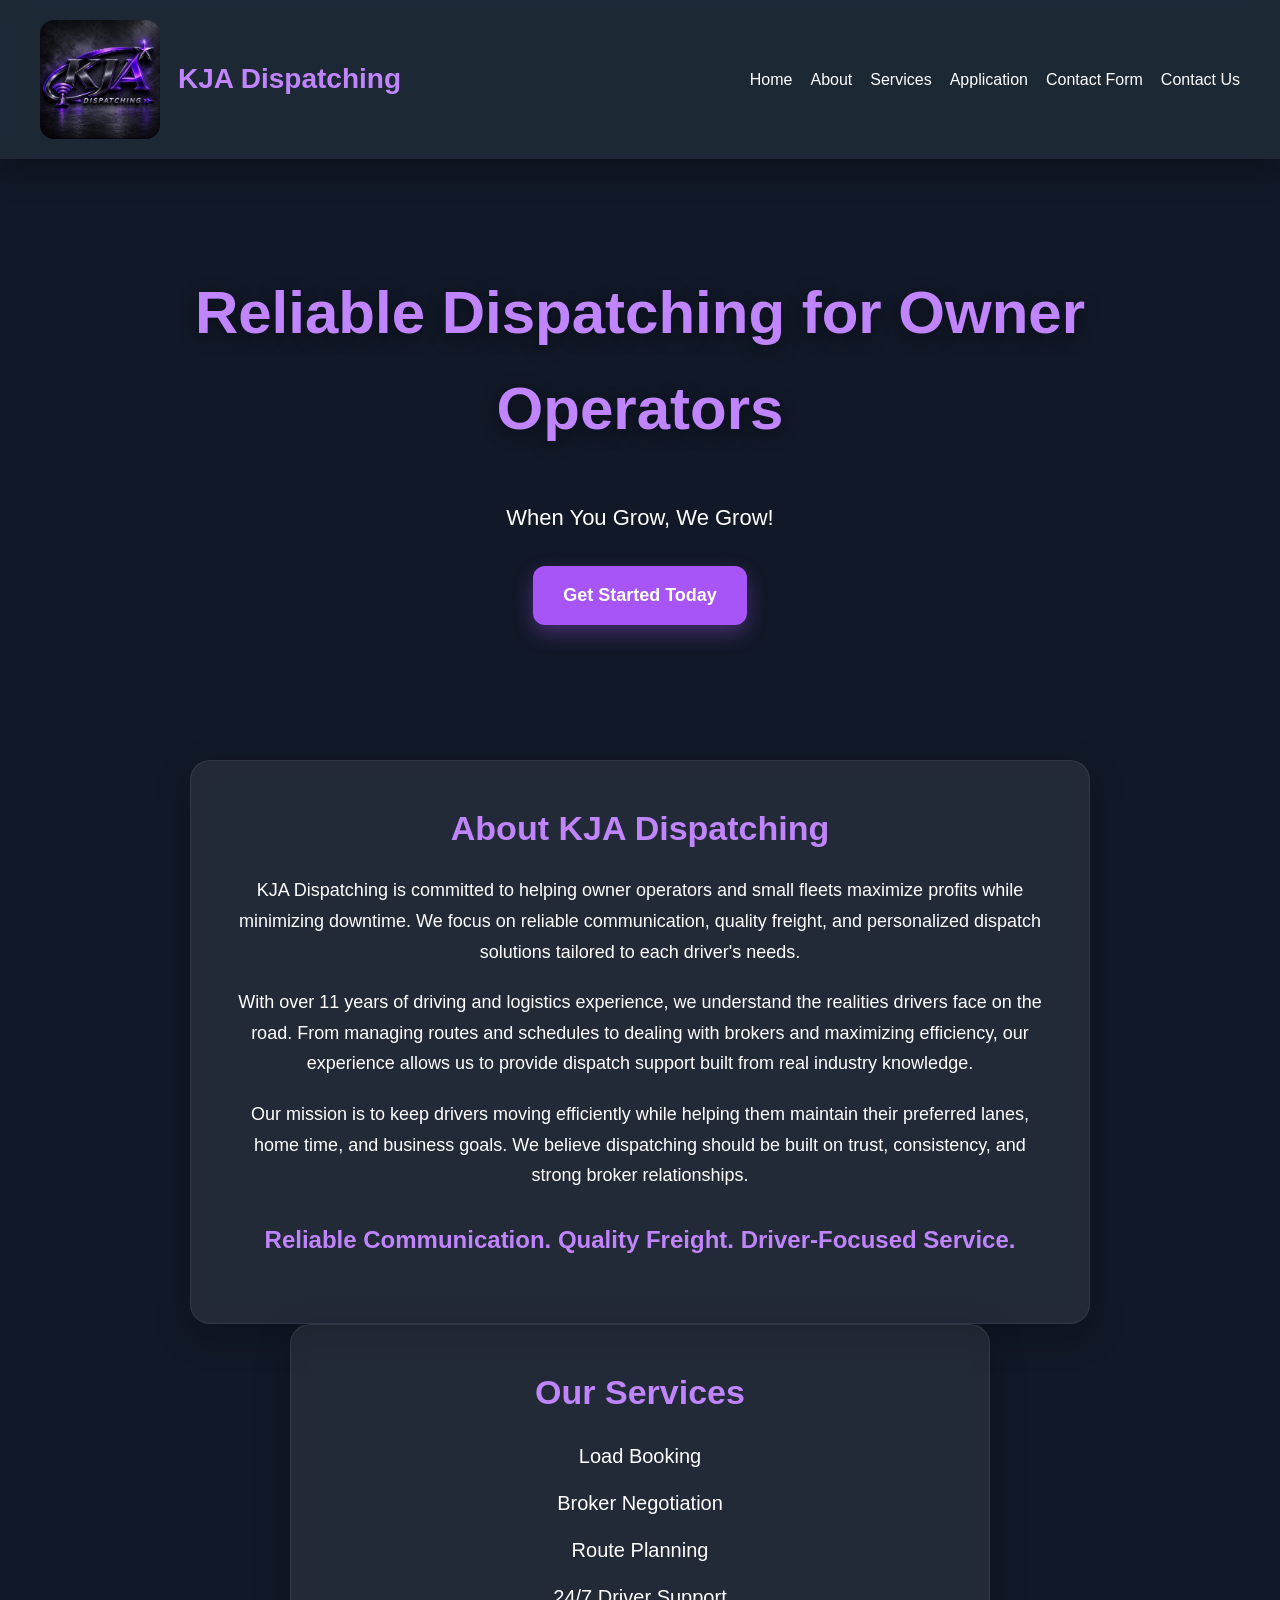
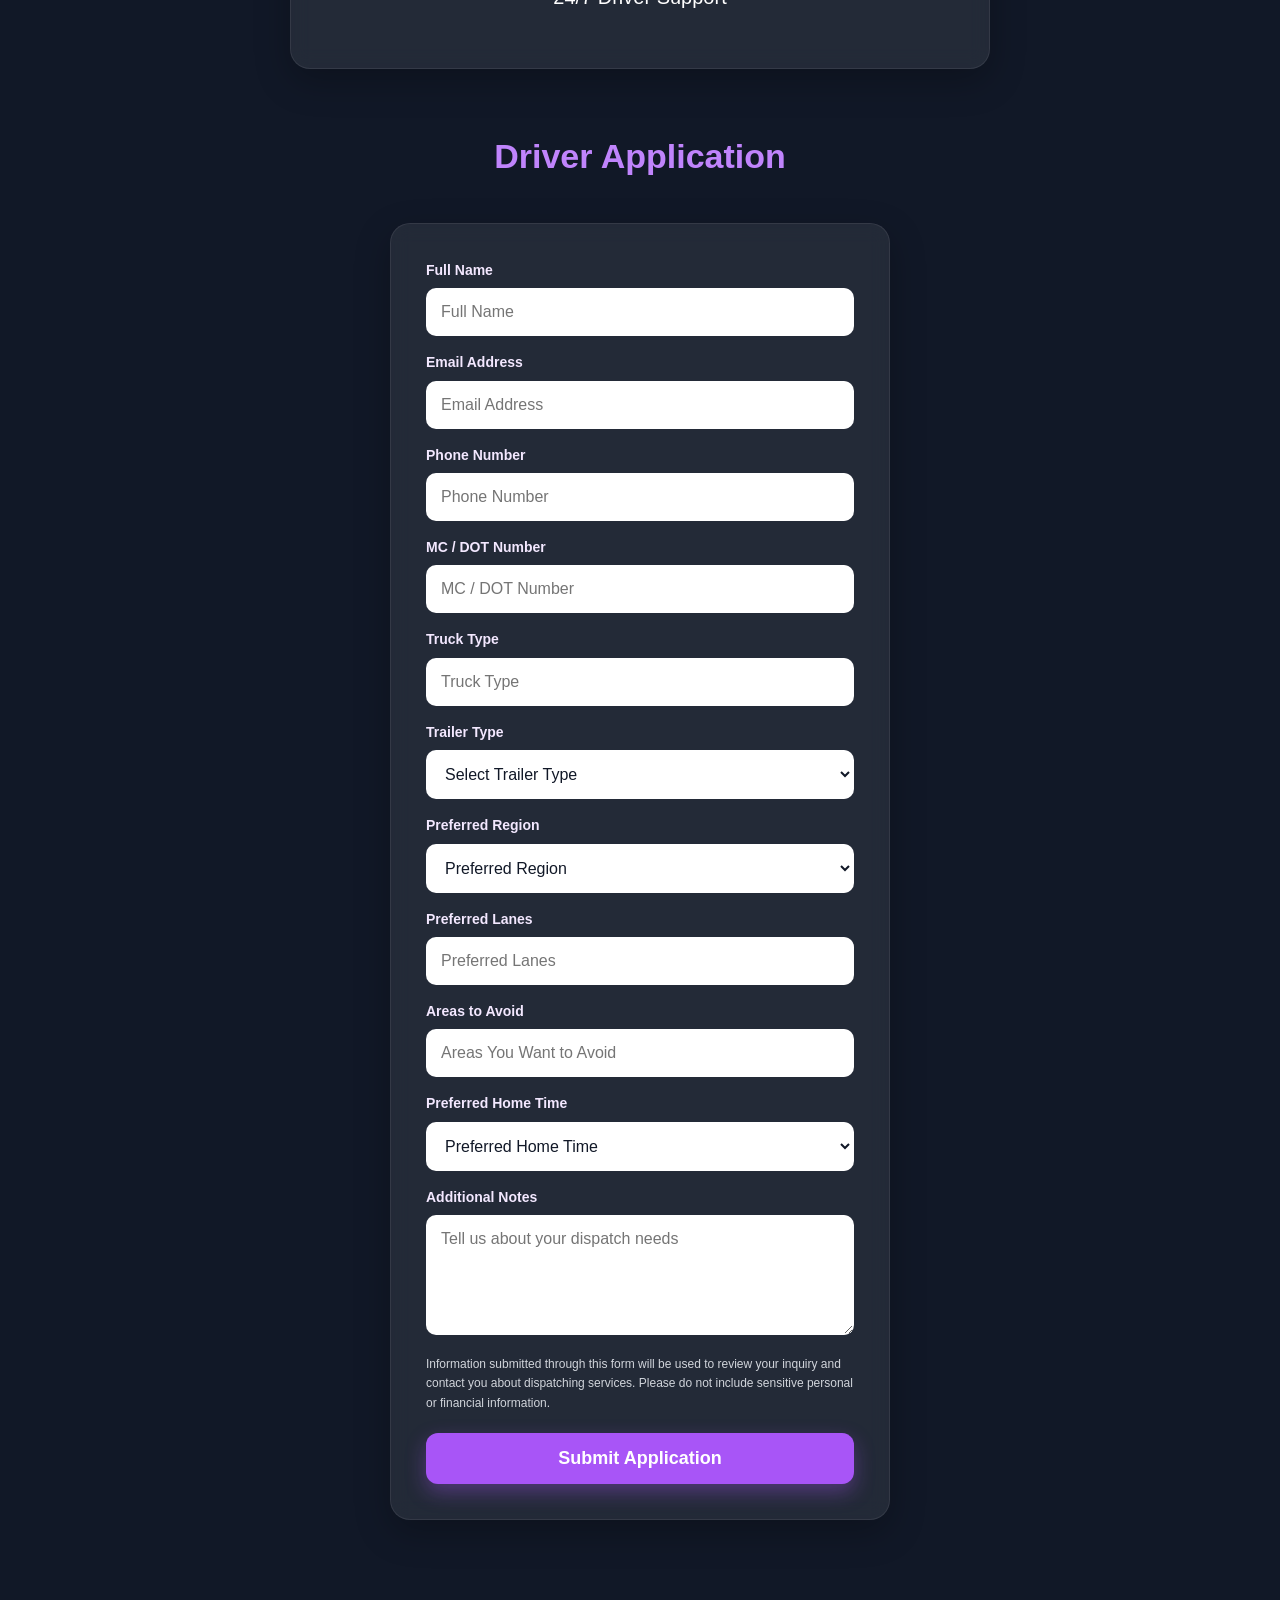
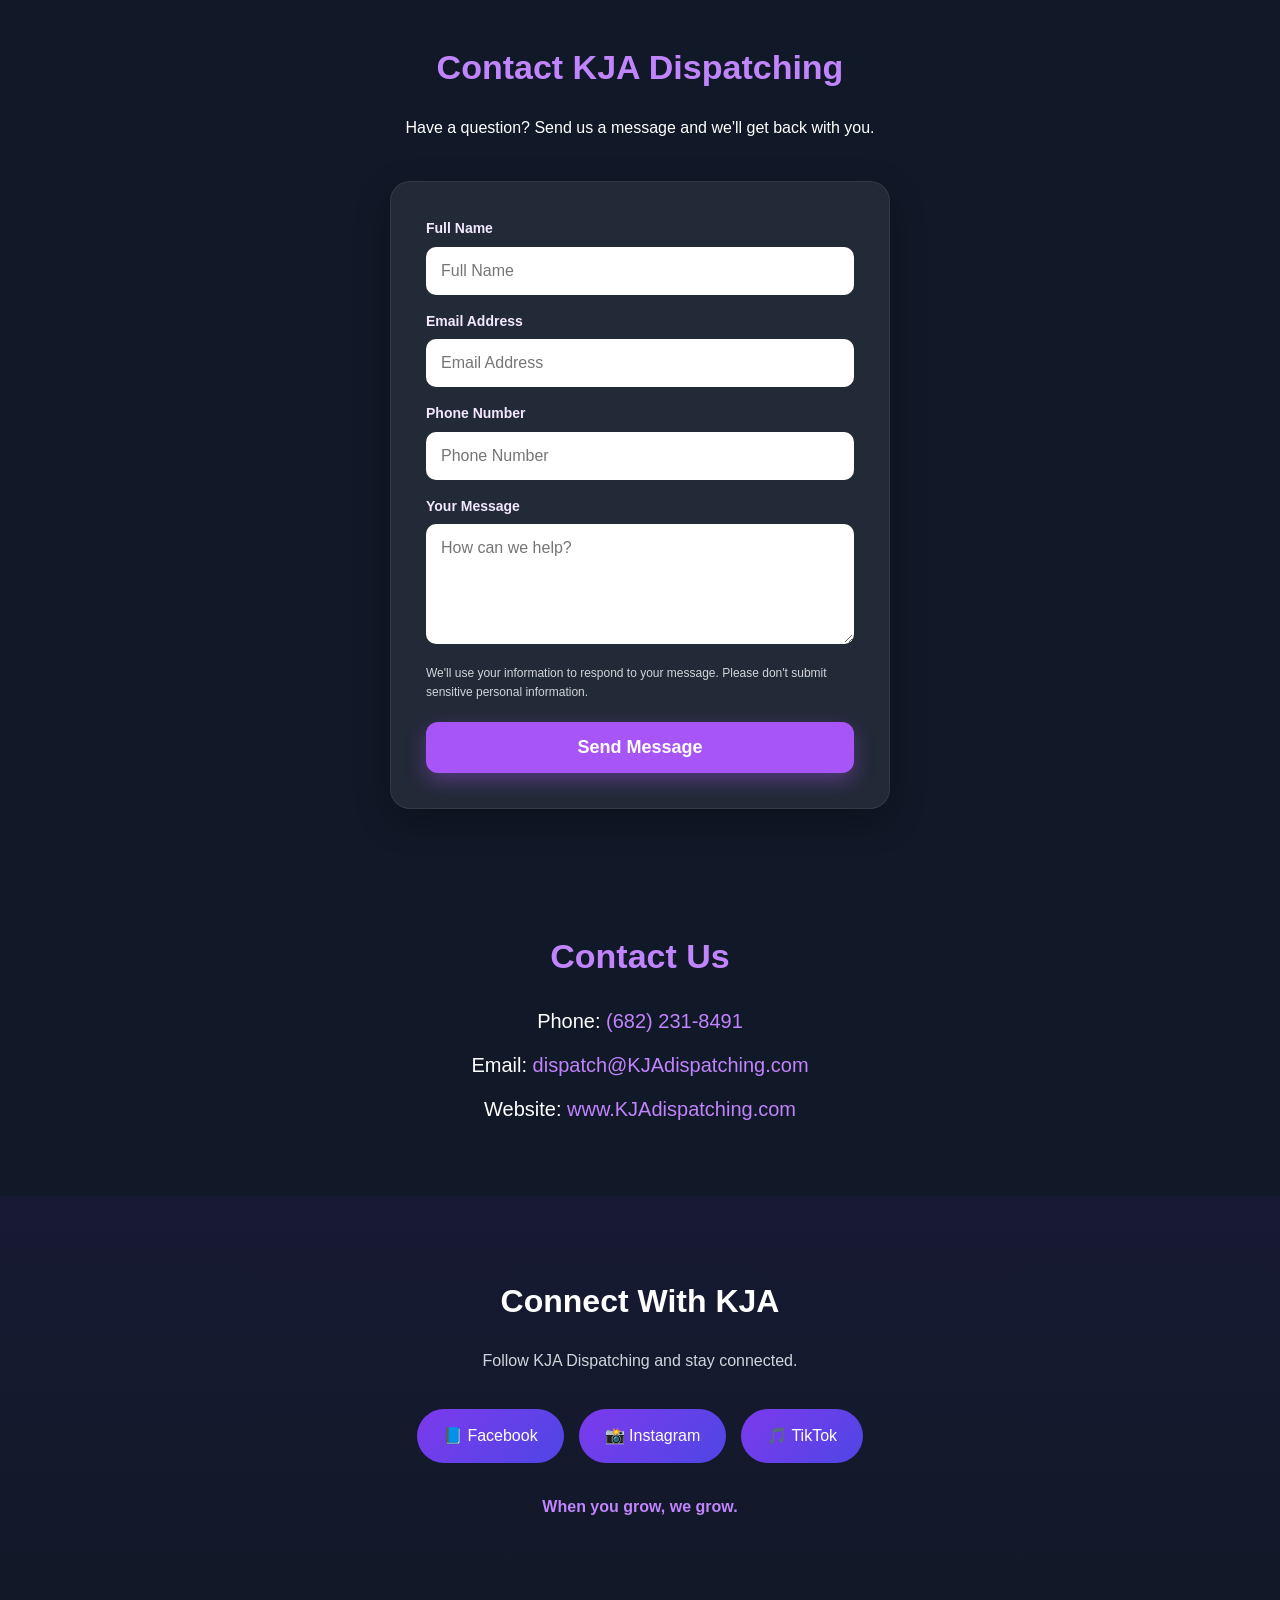
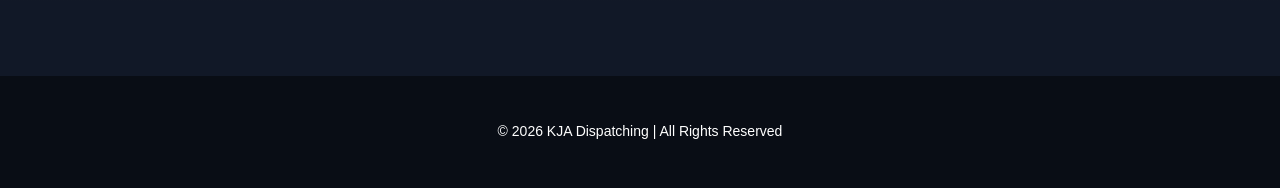
<file: index.html>
<!DOCTYPE html>
<html lang="en">
<head>
    <meta charset="UTF-8">
    <meta name="viewport" content="width=device-width, initial-scale=1.0">
    <meta name="description" content="KJA Dispatching provides reliable freight dispatch services for owner operators and small fleets.">
    <title>KJA Dispatching | When You Grow, We Grow</title>
    <link rel="stylesheet" href="style.css">
</head>

<body>

    <!-- NAVIGATION -->
    <nav aria-label="Main navigation">
        <div class="logo">
            <img src="KJADispatchLOGO.jpg" alt="KJA Dispatching Logo">
            <h3>KJA Dispatching</h3>
        </div>

        <div class="nav-links">
            <a href="#home">Home</a>
            <a href="#about">About</a>
            <a href="#services">Services</a>
            <a href="#application">Application</a>
            <a href="#contact-form">Contact Form</a>
            <a href="#contact">Contact Us</a>
        </div>
    </nav>

    <main>

        <!-- HERO -->
        <section id="home" class="hero">
            <h1>Reliable Dispatching for Owner Operators</h1>
            <p>When You Grow, We Grow!</p>

            <a href="#application" class="hero-btn">
                Get Started Today
            </a>
        </section>

        <!-- ABOUT -->
        <section id="about" class="about">
            <h2>About KJA Dispatching</h2>

            <p>
                KJA Dispatching is committed to helping owner operators
                and small fleets maximize profits while minimizing downtime.
                We focus on reliable communication, quality freight, and
                personalized dispatch solutions tailored to each driver's needs.
            </p>

            <p>
                With over 11 years of driving and logistics experience,
                we understand the realities drivers face on the road.
                From managing routes and schedules to dealing with brokers
                and maximizing efficiency, our experience allows us to
                provide dispatch support built from real industry knowledge.
            </p>

            <p>
                Our mission is to keep drivers moving efficiently while
                helping them maintain their preferred lanes, home time,
                and business goals. We believe dispatching should be
                built on trust, consistency, and strong broker relationships.
            </p>

            <h3>
                Reliable Communication. Quality Freight.
                Driver-Focused Service.
            </h3>
        </section>

        <!-- SERVICES -->
        <section id="services">
            <h2>Our Services</h2>

            <ul>
                <li>Load Booking</li>
                <li>Broker Negotiation</li>
                <li>Route Planning</li>
                <li>24/7 Driver Support</li>
            </ul>
        </section>

        <!-- DRIVER APPLICATION -->
        <section id="application">
            <h2>Driver Application</h2>

            <div class="form-container">
                <form
                    name="driver-application"
                    method="POST"
                    data-netlify="true"
                    netlify-honeypot="bot-field"
                    action="/Thank-You.html"
                >
                    <input
                        type="hidden"
                        name="form-name"
                        value="driver-application"
                    >

                    <p class="honeypot" hidden>
                        <label>
                            Don't fill this out:
                            <input name="bot-field">
                        </label>
                    </p>

                    <label for="driver-name">Full Name</label>
                    <input
                        id="driver-name"
                        type="text"
                        name="full-name"
                        placeholder="Full Name"
                        autocomplete="name"
                        maxlength="120"
                        required
                    >

                    <label for="driver-email">Email Address</label>
                    <input
                        id="driver-email"
                        type="email"
                        name="email"
                        placeholder="Email Address"
                        autocomplete="email"
                        maxlength="254"
                        required
                    >

                    <label for="driver-phone">Phone Number</label>
                    <input
                        id="driver-phone"
                        type="tel"
                        name="phone"
                        placeholder="Phone Number"
                        autocomplete="tel"
                        maxlength="30"
                        required
                    >

                    <label for="mc-number">MC / DOT Number</label>
                    <input
                        id="mc-number"
                        type="text"
                        name="mc-number"
                        placeholder="MC / DOT Number"
                        maxlength="30"
                    >

                    <label for="truck-type">Truck Type</label>
                    <input
                        id="truck-type"
                        type="text"
                        name="truck-type"
                        placeholder="Truck Type"
                        maxlength="100"
                    >

                    <label for="trailer-type">Trailer Type</label>
                    <select id="trailer-type" name="trailer-type" required>
                        <option value="">Select Trailer Type</option>
                        <option value="Dry Van">Dry Van</option>
                        <option value="Reefer">Reefer</option>
                        <option value="Flatbed">Flatbed</option>
                        <option value="Power Only">Power Only</option>
                        <option value="Box Truck">Box Truck</option>
                    </select>

                    <label for="preferred-region">Preferred Region</label>
                    <select
                        id="preferred-region"
                        name="preferred-region"
                        required
                    >
                        <option value="">Preferred Region</option>
                        <option value="South">South</option>
                        <option value="Southeast">Southeast</option>
                        <option value="Southwest">Southwest</option>
                        <option value="Midwest">Midwest</option>
                        <option value="Northeast">Northeast</option>
                        <option value="West Coast">West Coast</option>
                        <option value="Nationwide">Nationwide</option>
                    </select>

                    <label for="preferred-lanes">Preferred Lanes</label>
                    <input
                        id="preferred-lanes"
                        type="text"
                        name="preferred-lanes"
                        placeholder="Preferred Lanes"
                        maxlength="200"
                    >

                    <label for="areas-to-avoid">Areas to Avoid</label>
                    <input
                        id="areas-to-avoid"
                        type="text"
                        name="areas-to-avoid"
                        placeholder="Areas You Want to Avoid"
                        maxlength="200"
                    >

                    <label for="home-time">Preferred Home Time</label>
                    <select id="home-time" name="home-time" required>
                        <option value="">Preferred Home Time</option>
                        <option value="Every Weekend">Every Weekend</option>
                        <option value="Every Other Weekend">Every Other Weekend</option>
                        <option value="Stay Out 2 Weeks">Stay Out 2 Weeks</option>
                        <option value="Stay Out 3+ Weeks">Stay Out 3+ Weeks</option>
                    </select>

                    <label for="additional-notes">Additional Notes</label>
                    <textarea
                        id="additional-notes"
                        name="additional-notes"
                        placeholder="Tell us about your dispatch needs"
                        maxlength="2000"
                    ></textarea>

                    <p class="privacy-note">
                        Information submitted through this form will be used
                        to review your inquiry and contact you about
                        dispatching services. Please do not include
                        sensitive personal or financial information.
                    </p>

                    <button type="submit">Submit Application</button>
                </form>
            </div>
        </section>

        <!-- CONTACT FORM -->
        <section id="contact-form" class="contact-form-section">
            <h2>Contact KJA Dispatching</h2>

            <p>
                Have a question? Send us a message and we'll get back with you.
            </p>

            <div class="form-container">
                <form
                    name="contact-form"
                    method="POST"
                    data-netlify="true"
                    netlify-honeypot="bot-field"
                    action="/Thank-You.html"
                >
                    <input
                        type="hidden"
                        name="form-name"
                        value="contact-form"
                    >

                    <p class="honeypot" hidden>
                        <label>
                            Don't fill this out:
                            <input name="bot-field">
                        </label>
                    </p>

                    <label for="contact-name">Full Name</label>
                    <input
                        id="contact-name"
                        type="text"
                        name="name"
                        placeholder="Full Name"
                        autocomplete="name"
                        maxlength="120"
                        required
                    >

                    <label for="contact-email">Email Address</label>
                    <input
                        id="contact-email"
                        type="email"
                        name="email"
                        placeholder="Email Address"
                        autocomplete="email"
                        maxlength="254"
                        required
                    >

                    <label for="contact-phone">Phone Number</label>
                    <input
                        id="contact-phone"
                        type="tel"
                        name="phone"
                        placeholder="Phone Number"
                        autocomplete="tel"
                        maxlength="30"
                    >

                    <label for="contact-question">Your Message</label>
                    <textarea
                        id="contact-question"
                        name="question"
                        placeholder="How can we help?"
                        maxlength="2000"
                        required
                    ></textarea>

                    <p class="privacy-note">
                        We'll use your information to respond to your message.
                        Please don't submit sensitive personal information.
                    </p>

                    <button type="submit">Send Message</button>
                </form>
            </div>
        </section>

        <!-- CONTACT INFORMATION -->
        <section id="contact" class="contact">
            <h2>Contact Us</h2>

            <p>
                Phone:
                <a href="tel:+16822318491">(682) 231-8491</a>
            </p>

            <p>
                Email:
                <a href="mailto:dispatch@KJAdispatching.com">
                    dispatch@KJAdispatching.com
                </a>
            </p>

            <p>
                Website:
                <a href="https://www.KJAdispatching.com">
                    www.KJAdispatching.com
                </a>
            </p>
        </section>

        <!-- SOCIAL MEDIA -->
        <section class="social-section">
            <h2>Connect With KJA</h2>

            <p class="social-text">
                Follow KJA Dispatching and stay connected.
            </p>

            <div class="social-links">
                <a
                    class="social-btn"
                    href="https://www.facebook.com/share/18pePEoiBQ/?mibextid=wwXIfr"
                    target="_blank"
                    rel="noopener noreferrer"
                >
                    📘 Facebook
                </a>

                <a
                    class="social-btn"
                    href="https://www.instagram.com/kjadispatching?igsh=NHE1YmEyb2h3Z2lz&utm_source=qr"
                    target="_blank"
                    rel="noopener noreferrer"
                >
                    📸 Instagram
                </a>

                <a
                    class="social-btn"
                    href="https://www.tiktok.com/@dispatch.jak?_r=1&_t=ZT-97Db7pMkLC2"
                    target="_blank"
                    rel="noopener noreferrer"
                >
                    🎵 TikTok
                </a>
            </div>

            <p class="grow-line">
                When you grow, we grow.
            </p>
        </section>

    </main>

    <!-- FOOTER -->
    <footer>
        <p>© 2026 KJA Dispatching | All Rights Reserved</p>
    </footer>

</body>
</html>
</file>
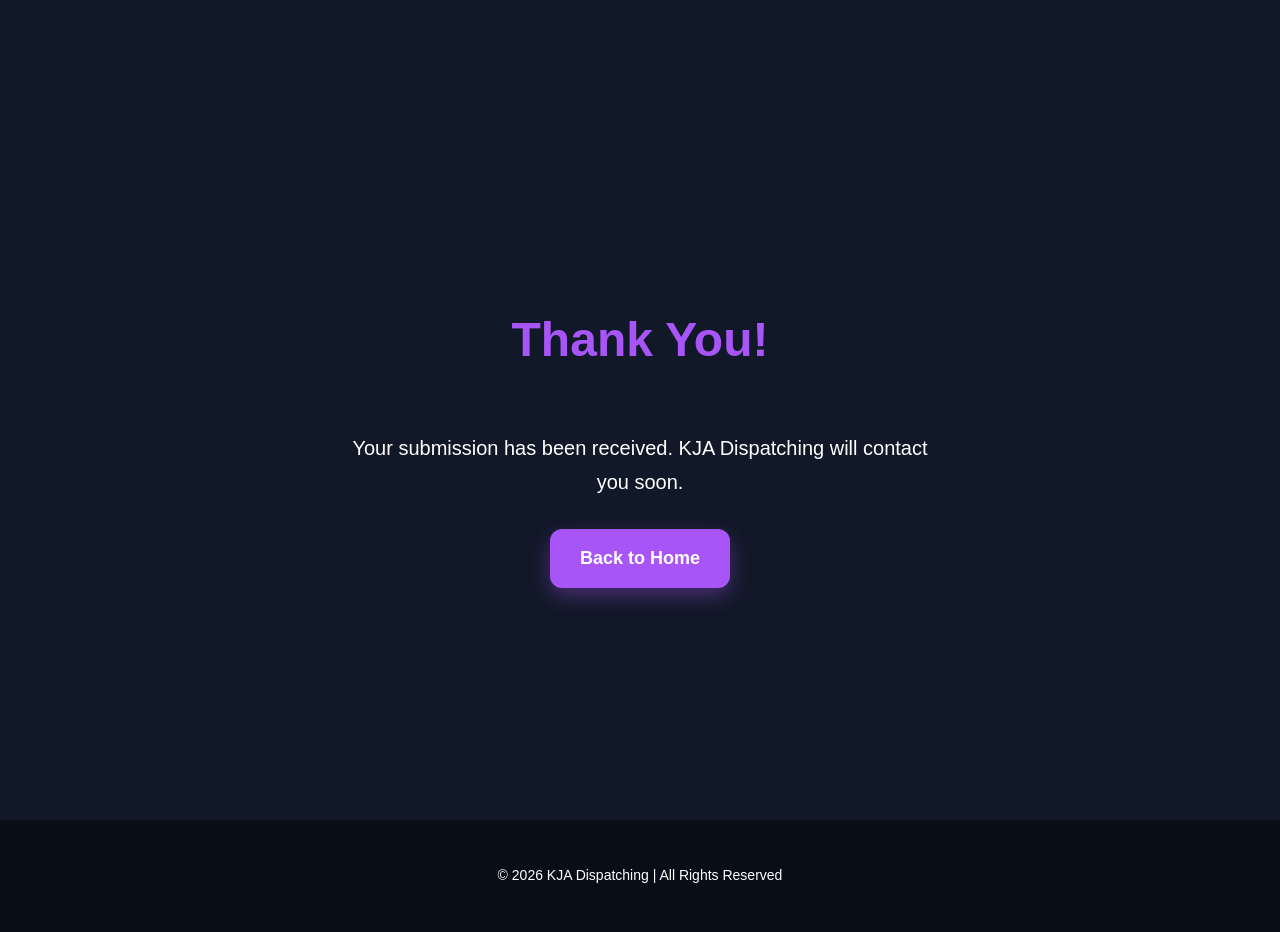
<file: Thank-You.html>
<!DOCTYPE html>
<html lang="en">
<head>
    <meta charset="UTF-8">
    <meta name="viewport" content="width=device-width, initial-scale=1.0">
    <meta name="description" content="Thank you for contacting KJA Dispatching.">
    <title>Thank You | KJA Dispatching</title>
    <link rel="stylesheet" href="style.css">
</head>

<body>

    <main class="thank-you-page">
        <h1>Thank You!</h1>

        <p>
            Your submission has been received.
            KJA Dispatching will contact you soon.
        </p>

        <a href="index.html" class="hero-btn">
            Back to Home
        </a>
    </main>

    <footer>
        <p>© 2026 KJA Dispatching | All Rights Reserved</p>
    </footer>

</body>
</html>
</file>
<file: style.css>
/* GLOBAL STYLES */
* {
    box-sizing: border-box;
}

html {
    scroll-behavior: smooth;
    scroll-padding-top: 150px;
}

body {
    margin: 0;
    padding-top: 130px;
    background-color: #111827;
    background-image:
        linear-gradient(
            rgba(17, 24, 39, 0.88),
            rgba(17, 24, 39, 0.88)
        ),
        url('https://images.unsplash.com/photo-1494412574643-ff11b0a5c1c3?q=80&w=1974&auto=format&fit=crop');
    background-size: cover;
    background-position: center;
    background-repeat: no-repeat;
    background-attachment: fixed;
    color: white;
    font-family: Arial, Helvetica, sans-serif;
    text-align: center;
    line-height: 1.6;
}

section {
    padding: 60px 20px;
}

h1, h2, h3 {
    margin-top: 0;
}

h1 {
    color: #a855f7;
    font-size: 48px;
}

h2 {
    color: #c084fc;
    font-size: 34px;
    margin-bottom: 20px;
}

h3 {
    color: #c084fc;
}

p {
    line-height: 1.7;
}

a {
    transition: color 0.25s ease;
}

/* NAVIGATION */
nav {
    background-color: rgba(31, 41, 55, 0.96);
    backdrop-filter: blur(10px);
    display: flex;
    justify-content: space-between;
    align-items: center;
    gap: 20px;
    padding: 20px 40px;
    position: fixed;
    top: 0;
    left: 0;
    width: 100%;
    z-index: 1000;
    box-shadow: 0 8px 30px rgba(0, 0, 0, 0.35);
}

.nav-links {
    display: flex;
    align-items: center;
    justify-content: center;
    flex-wrap: wrap;
    gap: 12px 18px;
}

nav a {
    color: white;
    text-decoration: none;
    font-size: 16px;
}

nav a:hover {
    color: #c084fc;
}

.logo {
    display: flex;
    align-items: center;
    gap: 18px;
}

.logo h3 {
    margin: 0;
    font-size: 28px;
    font-weight: bold;
    color: #c084fc;
}

.logo img {
    width: 120px;
    height: auto;
    border-radius: 14px;
}

/* HERO */
.hero {
    min-height: 70vh;
    padding: 120px 20px;
    display: flex;
    flex-direction: column;
    justify-content: center;
    align-items: center;
}

.hero h1 {
    max-width: 900px;
    font-size: 60px;
    margin-bottom: 20px;
    color: #c084fc;
    text-shadow: 0 4px 18px rgba(0, 0, 0, 0.45);
}

.hero p {
    font-size: 22px;
    margin-bottom: 30px;
}

.hero-btn {
    display: inline-block;
    background: #a855f7;
    color: white;
    text-decoration: none;
    padding: 15px 30px;
    font-size: 18px;
    font-weight: bold;
    border-radius: 12px;
    transition: 0.3s;
    box-shadow: 0 8px 20px rgba(168, 85, 247, 0.35);
}

.hero-btn:hover {
    background: #9333ea;
    color: white;
    transform: translateY(-2px);
}

/* CONTENT CARDS */
.about,
.form-container,
#services {
    background: rgba(255, 255, 255, 0.08);
    backdrop-filter: blur(10px);
    border: 1px solid rgba(255, 255, 255, 0.08);
    border-radius: 20px;
    box-shadow: 0 12px 35px rgba(0, 0, 0, 0.25);
}

.about {
    width: 80%;
    max-width: 900px;
    margin: 0 auto;
    padding: 40px;
}

.about p {
    font-size: 18px;
    margin-bottom: 20px;
}

.about h3 {
    margin-top: 30px;
    font-size: 24px;
}

#services {
    width: 80%;
    max-width: 700px;
    margin: 0 auto;
    padding: 40px;
}

#services ul {
    list-style: none;
    padding: 0;
    margin: 0;
}

#services li {
    margin: 15px;
    font-size: 20px;
}

/* FORMS */
.form-container {
    width: 100%;
    max-width: 500px;
    margin: 40px auto 0;
    padding: 35px;
}

form {
    display: flex;
    flex-direction: column;
    width: 100%;
    text-align: left;
}

form label {
    margin-bottom: 7px;
    font-size: 14px;
    font-weight: 600;
    color: #f3e8ff;
}

input,
select,
textarea {
    width: 100%;
    max-width: 100%;
    margin-bottom: 15px;
    padding: 14px;
    border: 1px solid transparent;
    border-radius: 10px;
    font-family: inherit;
    font-size: 16px;
    outline: none;
    background: white;
    color: #111827;
}

input:focus,
select:focus,
textarea:focus {
    border-color: #a855f7;
    box-shadow: 0 0 0 3px rgba(168, 85, 247, 0.45);
}

textarea {
    min-height: 120px;
    resize: vertical;
}

.honeypot[hidden] {
    display: none;
}

.privacy-note {
    font-size: 12px;
    color: #d1d5db;
    line-height: 1.6;
    margin: 5px 0 20px;
}

/* BUTTONS */
button {
    background-color: #a855f7;
    color: white;
    border: none;
    padding: 15px 30px;
    font-size: 18px;
    border-radius: 12px;
    cursor: pointer;
    transition: 0.3s;
    font-weight: bold;
    box-shadow: 0 8px 20px rgba(168, 85, 247, 0.35);
}

button:hover {
    background-color: #9333ea;
    transform: translateY(-2px);
}

button:focus-visible,
.hero-btn:focus-visible,
.social-btn:focus-visible,
nav a:focus-visible,
.contact a:focus-visible {
    outline: 3px solid #ffffff;
    outline-offset: 4px;
}

/* CONTACT */
.contact p {
    font-size: 20px;
    margin: 10px;
    overflow-wrap: anywhere;
}

.contact a {
    color: #c084fc;
    text-decoration: none;
}

.contact a:hover {
    color: white;
}

/* SOCIAL MEDIA */
.social-section {
    text-align: center;
    padding: 80px 20px;
    background: linear-gradient(
        180deg,
        rgba(124, 58, 237, 0.06),
        transparent
    );
}

.social-section h2 {
    color: white;
    font-size: 32px;
}

.social-text {
    color: #d1d5db;
    margin-bottom: 35px;
}

.social-links {
    display: flex;
    justify-content: center;
    gap: 15px;
    flex-wrap: wrap;
}

.social-btn {
    display: inline-block;
    text-decoration: none;
    color: white;
    padding: 14px 26px;
    border-radius: 999px;
    background: linear-gradient(
        135deg,
        #7c3aed,
        #4f46e5
    );
    transition: 0.25s;
}

.social-btn:hover {
    transform: translateY(-5px);
    box-shadow: 0 10px 30px rgba(124, 58, 237, 0.5);
}

.grow-line {
    margin-top: 30px;
    color: #c084fc;
    font-weight: 700;
}

/* THANK YOU PAGE */
.thank-you-page {
    min-height: 70vh;
    display: flex;
    flex-direction: column;
    justify-content: center;
    align-items: center;
    padding: 40px 20px;
}

.thank-you-page p {
    max-width: 600px;
    font-size: 20px;
    margin-bottom: 30px;
}

/* FOOTER */
footer {
    margin-top: 60px;
    padding: 30px;
    background-color: rgba(0, 0, 0, 0.45);
    font-size: 14px;
}

/* TABLETS */
@media (max-width: 1100px) {
    nav {
        flex-direction: column;
        padding: 15px 20px;
    }

    .logo img {
        width: 90px;
    }

    .logo h3 {
        font-size: 24px;
    }

    body {
        padding-top: 185px;
    }
}

/* MOBILE DEVICES */
@media (max-width: 768px) {
    body {
        background-attachment: scroll;
    }

    nav {
        position: relative;
        padding: 20px 15px;
    }

    body {
        padding-top: 0;
    }

    html {
        scroll-padding-top: 20px;
    }

    .nav-links {
        gap: 12px;
    }

    nav a {
        font-size: 14px;
    }

    .hero {
        min-height: auto;
        padding: 80px 20px;
    }

    .hero h1 {
        font-size: 38px;
    }

    .hero p {
        font-size: 18px;
    }

    h1 {
        font-size: 38px;
    }

    h2 {
        font-size: 28px;
    }

    .about,
    #services {
        width: 95%;
        padding: 25px;
    }

    .form-container {
        max-width: 95%;
        padding: 25px;
    }

    section {
        padding: 45px 15px;
    }
}

/* SMALL PHONES */
@media (max-width: 480px) {
    .hero h1 {
        font-size: 32px;
    }

    .logo {
        flex-direction: column;
        gap: 10px;
    }

    .logo h3 {
        font-size: 20px;
    }

    .form-container {
        padding: 20px;
    }

    .contact p {
        font-size: 16px;
    }
}

/* REDUCED MOTION */
@media (prefers-reduced-motion: reduce) {
    html {
        scroll-behavior: auto;
    }

    *,
    *::before,
    *::after {
        transition-duration: 0.01ms !important;
        animation-duration: 0.01ms !important;
    }
}
</file>
